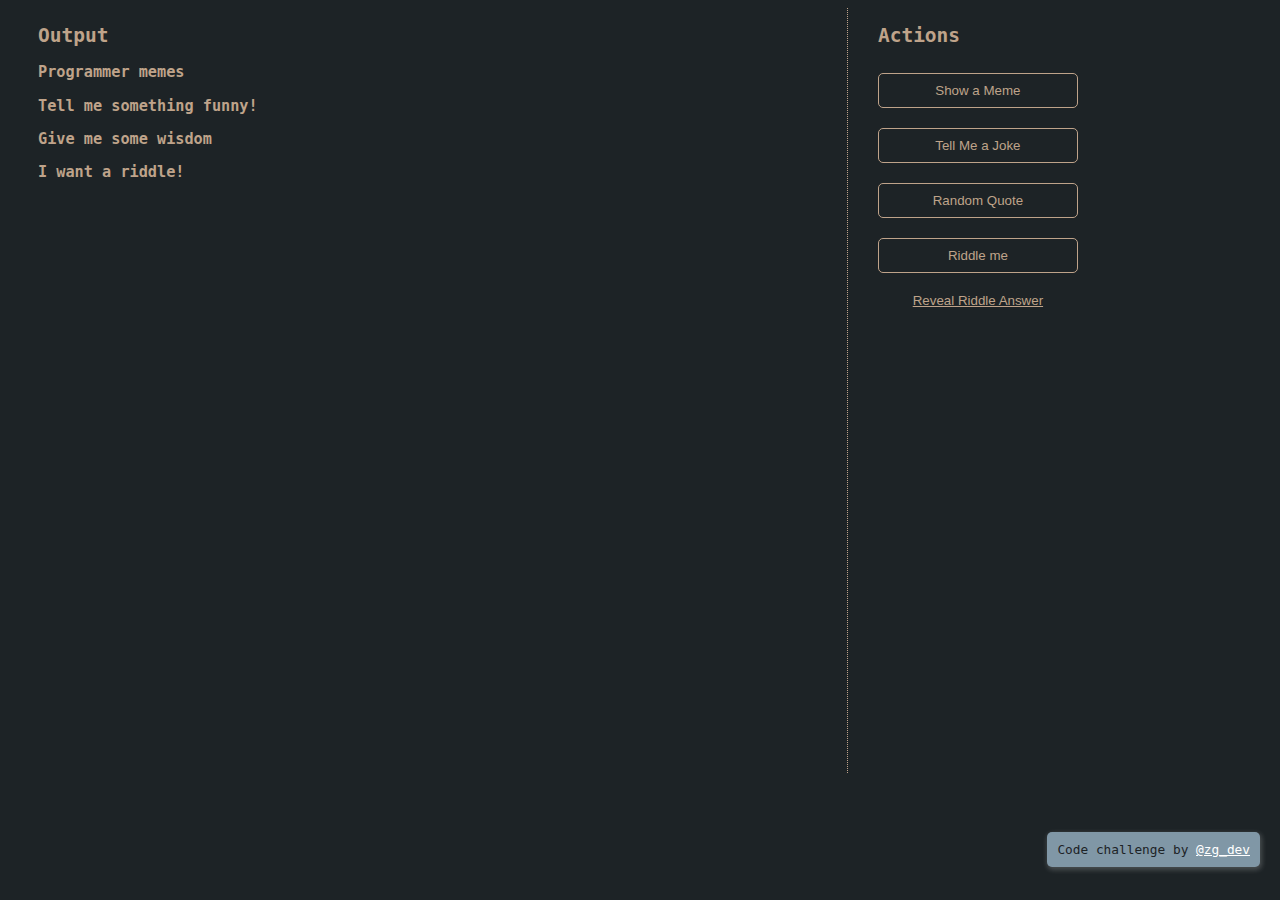
<file: Practice 1/index.html>
<!DOCTYPE html>
<html lang="en">
  <head>
    <meta charset="UTF-8" />
    <meta http-equiv="X-UA-Compatible" content="IE=edge" />
    <meta name="viewport" content="width=device-width, initial-scale=1.0" />
    <title>Lesson 7 Challenge Starter</title>
    <link rel="stylesheet" href="./style.css" />
  </head>
  <body>
    <!-- Notice how we have used "semantic HTML" here -->
    <!-- Re-read the lesson if you don't understand what that means -->
    <!-- https://www.zachgollwitzer.com/posts/2021/fullstack-developer-series/7-html-crash-course-->
    <main>
      <section class="content">
        <!-- Your HTML code goes here -->
        <h2>Output</h2>
        <h3>Programmer memes</h3>
        <div class="meme-content"></div>
        <h3>Tell me something funny!</h3>
        <div class="joke-content"></div>
        <h3>Give me some wisdom</h3>
        <div class="quote-content"></div>
        <h3>I want a riddle!</h3>
        <div class="riddle-content"></div>
      </section>

      <!-- No need to change anything in this section -->
      <section class="sidebar">
        <h2>Actions</h2>
        <button id="btn-1">Show a Meme</button>
        <button id="btn-2">Tell Me a Joke</button>
        <button id="btn-3">Random Quote</button>
        <button id="btn-4">Riddle me</button>
        <button class="reveal-btn" id="btn-5">Reveal Riddle Answer</button>
        <p class="attribution">
          Code challenge by
          <a href="https://www.twitter.com/zg_dev" target="_top">@zg_dev</a>
        </p>
      </section>
    </main>
    <script src="./script.js"></script>
  </body>
</html>
</file>
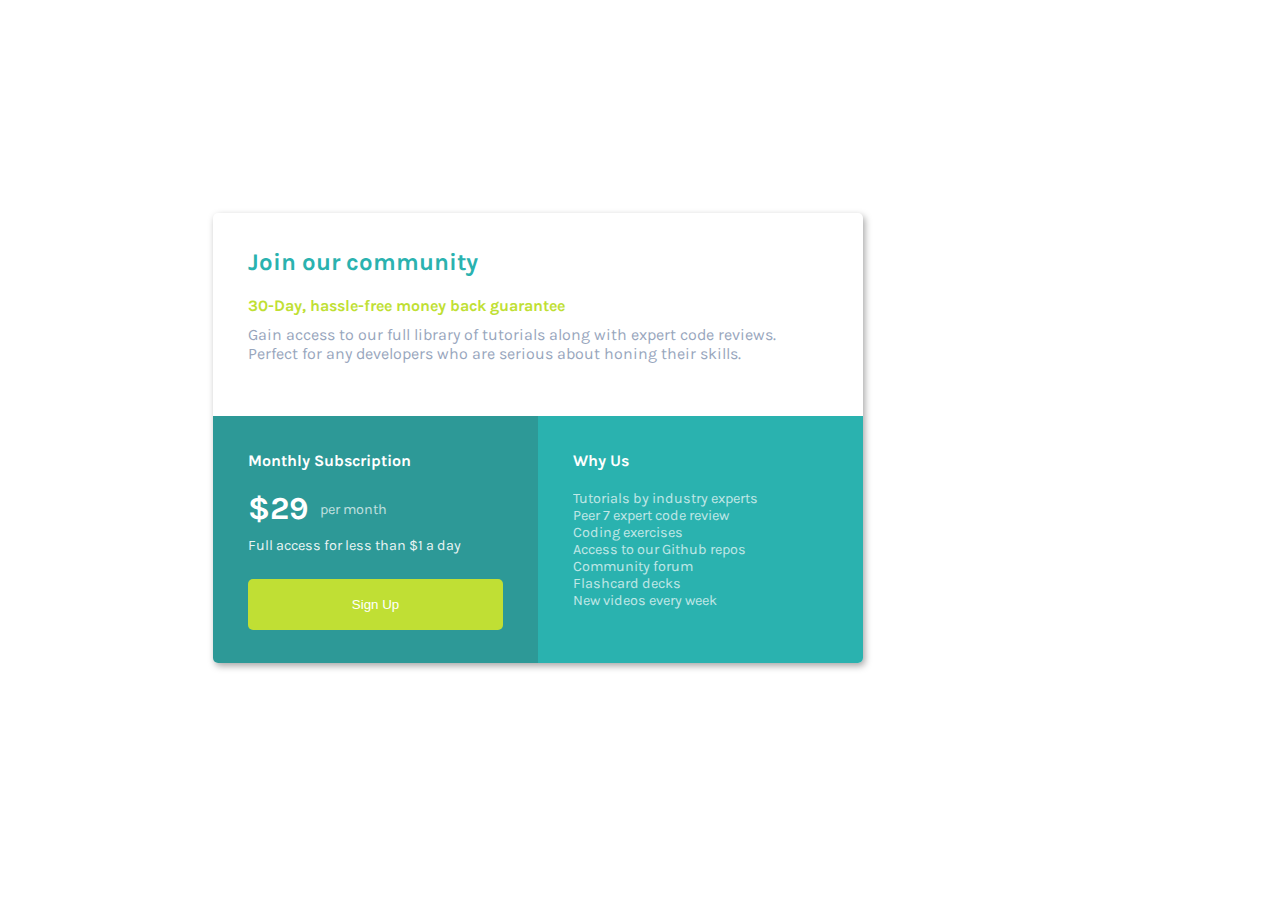
<file: Practice 2/index.html>
<!DOCTYPE html>
<html lang="en">
  <head>
    <meta charset="UTF-8" />
    <meta name="viewport" content="width=device-width, initial-scale=1.0" />
    <title>Card Work</title>
    <link rel="stylesheet" href="./style.css" />
    <link rel="preconnect" href="https://fonts.googleapis.com" />
    <link rel="preconnect" href="https://fonts.gstatic.com" crossorigin />
    <link
      href="https://fonts.googleapis.com/css2?family=Karla:wght@400;700&family=Space+Mono&display=swap"
      rel="stylesheet" />
  </head>
  <body>
    <div id="card">
      <!-- Top section of card -->
      <div id="top-section">
        <h2>Join our community</h2>
        <h4>30-Day, hassle-free money back guarantee</h4>
        <p>
          Gain access to our full library of tutorials along with expert code
          reviews. Perfect for any developers who are serious about honing their
          skills.
        </p>
      </div>
      <!-- Bottom section of card -->
      <div id="bottom-section">
        <div id="bottom-left">
          <h4>Monthly Subscription</h4>
          <!-- Left side of bottom section that
             include price and description -->
          <div id="price-description">
            <div id="price">$29</div>
            <div id="per-month">per month</div>
          </div>
          <p>Full access for less than $1 a day</p>
          <button id="btn">Sign Up</button>
        </div><!-- Right side of bottom section --><div id="bottom-right">
          <h4>Why Us</h4>
          <ul class="lists">
            <li>Tutorials by industry experts</li>
            <li>Peer 7 expert code review</li>
            <li>Coding exercises</li>
            <li>Access to our Github repos</li>
            <li>Community forum</li>
            <li>Flashcard decks</li>
            <li>New videos every week</li>
          </ul>
        </div>
      </div>
    </div>
    <script src="./script.js"></script>
  </body>
</html>
</file>
<file: Practice 1/style.css>
/* 
NO ACTION REQUIRED BY YOU

Don't worry about this section.  These CSS styles are here to make the HTML document look cleaner, but are not part of the lesson.

Just write your HTML however you want and these will automatically work.
*/

body {
  background-color: #1d2326;
  color: #bfa38a;
  font-family: monospace;
}

main {
  display: flex;
  flex-direction: row;
}

img {
  border: 1px solid rgb(255, 255, 255);
  border-radius: 5px;
  max-width: 350px;
  width: 100%;
}

p {
  color: #8097a6;
}

.attribution {
  position: absolute;
  right: 20px;
  bottom: 20px;
  font-size: 0.8rem;
  background-color: #8097a6;
  padding: 10px;
  border-radius: 5px;
  color: #1d2326;
  box-shadow: 1px 2px 5px 1px rgba(255, 255, 255, 0.2);
}

a {
  color: white;
}

a:hover {
  opacity: 0.8;
}

.content {
  width: 65%;
  padding-left: 30px;
  padding-right: 20px;
}

.content p {
  max-width: 80%;
}

.sidebar {
  display: flex;
  flex-direction: column;
  width: 30%;
  padding-left: 30px;
  padding-right: 30px;
  border-left: 1px dotted #bfa38a;
  height: 85vh;
}

button {
  width: 200px;
  max-width: 100%;
  margin-top: 10px;
  margin-bottom: 10px;
  height: 35px;
  border: 1px solid #bfa38a;
  background: transparent;
  color: #bfa38a;
  border-radius: 5px;
}

button:hover {
  cursor: pointer;
  background-color: rgba(255, 255, 255, 0.1);
}

.reveal-btn {
  border: none;
  text-decoration: underline;
  margin: 0;
}

.reveal-btn:hover {
  color: white;
  background-color: transparent;
}
</file>
<file: Practice 2/style.css>
html {
  box-sizing: border-box;
  font-family: "Karla", sans-serif;
  font-size: 16px;
}

body {
  padding: 205px;
}

h2,
h4,
p {
  margin: 0;
}

*,
*:before,
*:after {
  box-sizing: inherit;
}

#card {
  width: 650px;
  height: 450px;
  box-shadow: 2px 3px 7px 0px rgba(0, 0, 0, 0.35);
  border-radius: 5px;
  overflow: hidden;
}

/* #top-section,
#bottom-section {
  height: 50%;
  width: 100%;
} */

#top-section {
  height: 45%;
  width: 100%;
  padding: 35px;
}

#bottom-section {
  width: 100%;
  height: 55%;
  color: white;
}

#bottom-left,
#bottom-right {
  height: 100%;
  width: 50%;
  padding: 35px;
}

#bottom-left {
  display: inline-block;
  justify-content: center;
  background-color: rgb(45, 153, 151);
  vertical-align: top;
}

#bottom-right {
  background-color: rgb(42, 178, 175);
  vertical-align: top;
  display: inline-block;
}

#top-section h2 {
  color: rgb(42, 178, 175);
  margin-bottom: 20px;
}

#top-section h4 {
  color: rgb(192, 223, 52);
  margin-bottom: 10px;
}

#top-section p {
  color: rgb(152, 166, 189);
}

button {
  color: white;
  background-color: rgb(192, 223, 52);
  border: none;
  padding: 18px;
  width: 100%;
  border-radius: 5px;
}

button:hover {
  cursor: pointer;
  background-color: rgb(208, 255, 0);
  transform: scale(1.01);
}

#per-month, #price{
  display: inline-block;
}

#price {
  font-size: 2rem;
  font-weight: 700;
}

#bottom-left h4 {
  margin-bottom: 20px;
}

#bottom-left p {
  font-size: 0.9rem;
  margin-bottom: 25px;
  opacity: 0.9;
}

#per-month{
  position: relative;
  top: -5px;
  font-size: 0.9rem;
  opacity: 0.7;
  margin-left: 7px;
}

#price-description {
  margin-bottom: 10px;

}

ul {
  padding: 0%;
  list-style: none;
  font-size: 0.9rem;
  opacity: 0.7;
}

#bottom-right h4 {
  margin-bottom: 20px;
}

#bottom-right ul{
  margin-top: 20px;
}
</file>
